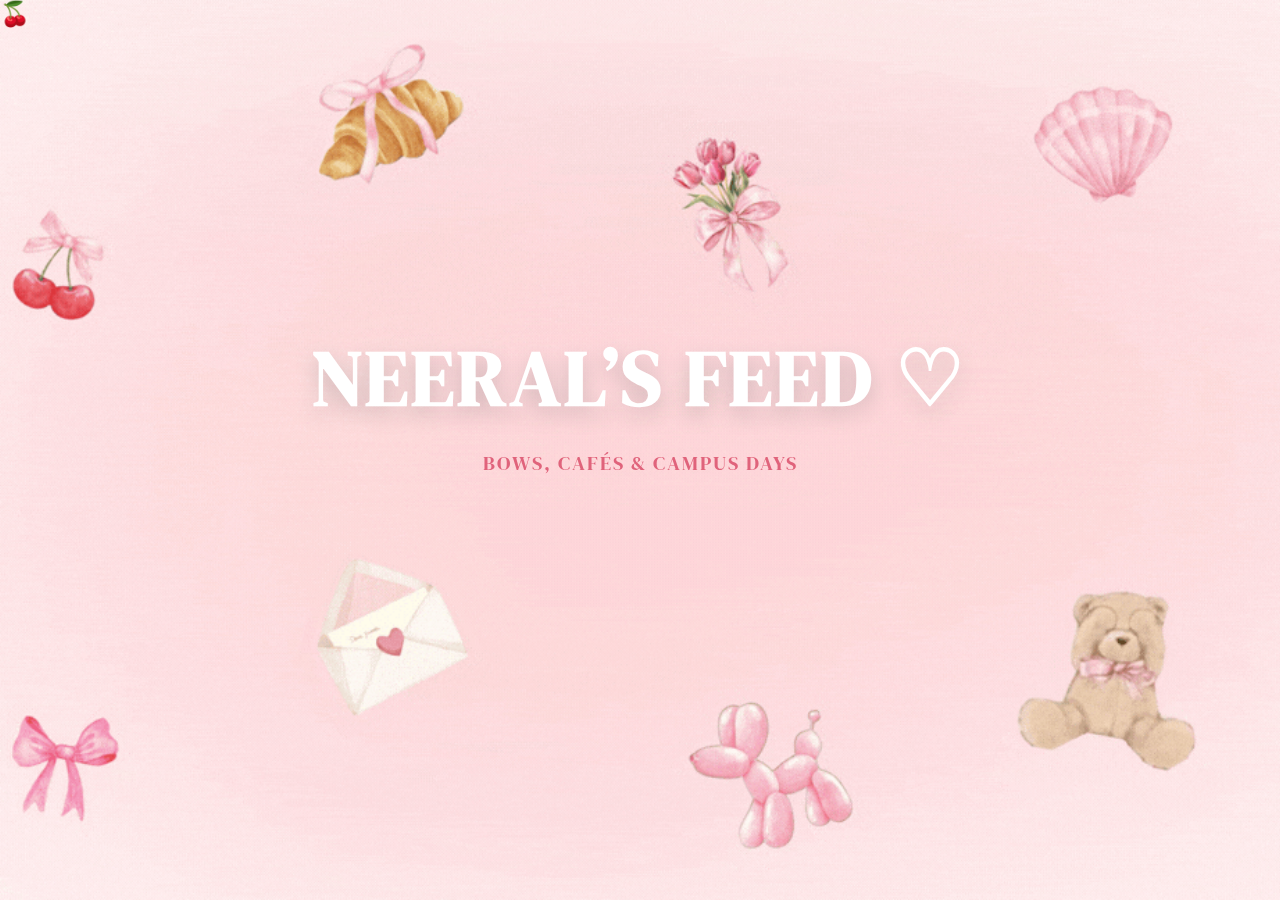
<file: index.html>
<!doctype html>
<html lang="en">
<head>
  <meta charset="UTF-8">

  <!-- Google Fonts -->
  <link href="https://fonts.googleapis.com/css2?family=DM+Serif+Display&family=Montserrat:wght@300;400;500&display=swap" rel="stylesheet">

  <link rel="stylesheet" href="css/index.css">
  <title>Neeral’s Feed</title>
</head>

<body>

  <a href="thefeed/thefeed.html" class="full-link" aria-label="Go to Neeral’s Feed">
    <div class="center-text">
    
        <h1 class="logo-title">NEERAL’S FEED <span class="heart">♡</span></h1>
      
      <h3>BOWS, CAFÉS &amp; CAMPUS DAYS</h3>
    </div>
  </a>
</body>
</html>
<script>
const cherry = document.createElement("div");
cherry.innerHTML = "🍒";
cherry.style.position = "fixed";
cherry.style.pointerEvents = "none";
cherry.style.fontSize = "24px";
cherry.style.zIndex = "9999";
document.body.appendChild(cherry);

document.addEventListener("mousemove", (e) => {
  cherry.style.left = e.clientX + "px";
  cherry.style.top = e.clientY + "px";
});
</script>
</file>
<file: css/index.css>
html, body {
  margin: 0;
  height: 100%;
}

/* ===================================== */
/* 🎀 Background */
/* ===================================== */

body {
  background: url("../img/emoji.gif") no-repeat center center fixed;
  background-size: cover;
}

/* ===================================== */
/* 💖 Full screen clickable */
/* ===================================== */

.full-link {
  position: fixed;
  inset: 0;
  display: flex;
  justify-content: center;
  align-items: center;
  text-decoration: none;
}

/* ===================================== */
/* ✨ Center text */
/* ===================================== */

.center-text {
  text-align: center;
  transform: translateY(-40px);
}

/* ===================================== */
/* 🌸 MAIN TITLE */
/* ===================================== */

.logo-title {
  display: inline-block;
  font-family: "DM Serif Display", serif;
  font-size: 78px;
  margin: 0;
  letter-spacing: 3px;

  color: #ffffff;

  text-shadow:
    0 8px 22px rgba(0,0,0,0.18),
    0 0 30px rgba(255,255,255,0.25);

  transition: 
    transform 0.18s ease,
    text-shadow 0.18s ease,
    color 0.25s ease;
}

/* 🍒 Hover cherry effect */
.logo-title:hover {
  color: #d94b63;

  transform: scale(1.05);

  text-shadow:
    0 0 18px rgba(217, 75, 99, 0.65),
    0 0 40px rgba(217, 75, 99, 0.35),
    0 10px 22px rgba(0,0,0,0.15);
}

/* ===================================== */
/* 🍒 SUBTITLE FIXED */
/* ===================================== */

/* ===================================== */
/* 🍒 FORCE STYLE FOR SUBTITLE */
/* ===================================== */

.center-text p,
.center-text h3 {
  text-align: center !important;

  font-family: "DM Serif Display", serif !important;
  font-size: 20px !important;

  letter-spacing: 2px !important;
  font-weight: 500 !important;

  color: #e0637b !important;

  text-transform: uppercase;
  margin-top: 18px;
}
/* ===================================== */
/* 🖱 Hide default cursor */
/* ===================================== */

html, body, * {
  cursor: none !important;
}
</file>
